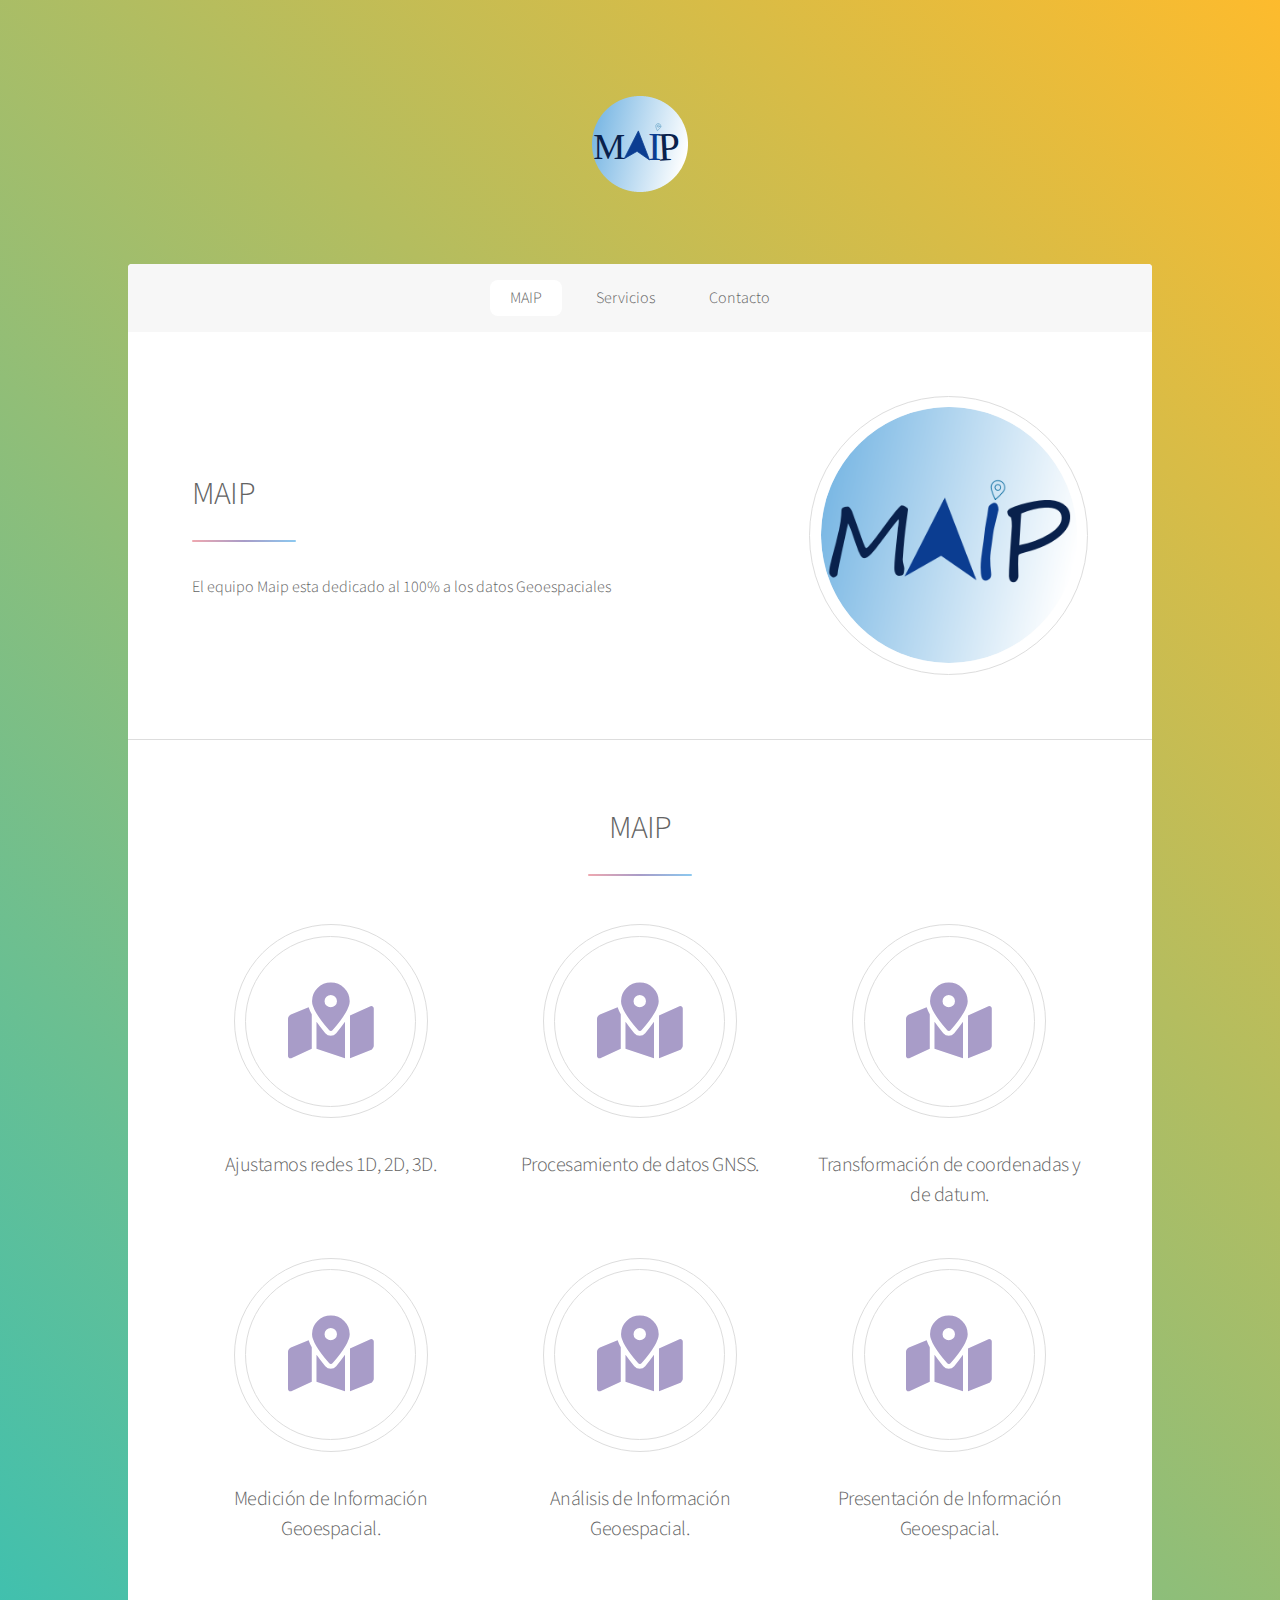
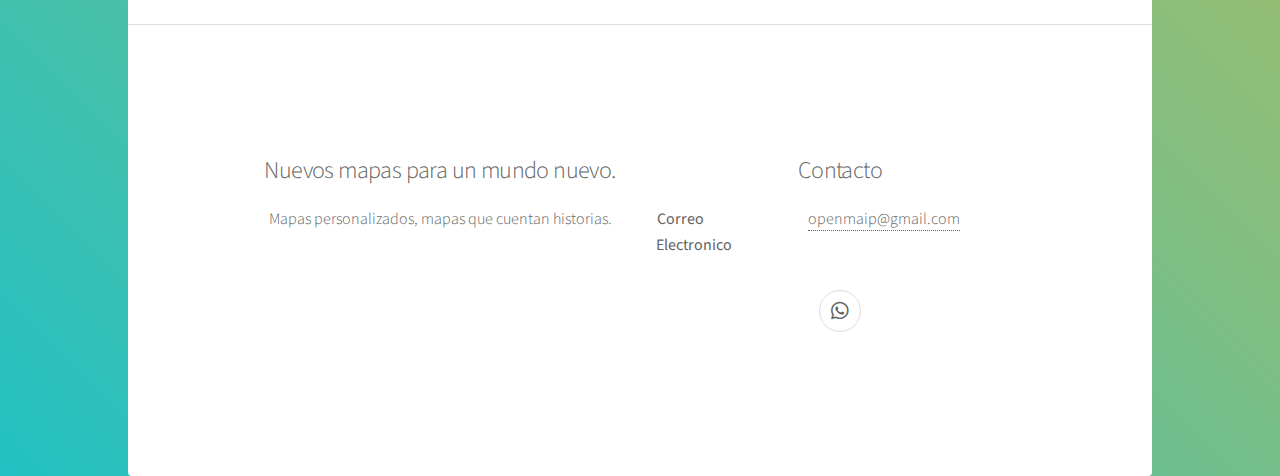
<file: index.html>
<!DOCTYPE HTML>
<!--
	Stellar by HTML5 UP
	html5up.net | @ajlkn
	Free for personal and commercial use under the CCA 3.0 license (html5up.net/license)
-->
<html>
	<head>
		<title>MAIP</title>
		<meta charset="utf-8" />
		<meta name="viewport" content="width=device-width, initial-scale=1, user-scalable=no" />
		<link rel="shortcut icon" href="images/logo.svg">
		<link rel="stylesheet" href="assets/css/main.css" />
		<noscript><link rel="stylesheet" href="assets/css/noscript.css" /></noscript>
	</head>
	<body class="is-preload">

		<!-- Wrapper -->
			<div id="wrapper">

				<!-- Header -->
					<header id="header" class="alt">
						<span class="logo"><img src="images/logo.svg" alt="" /></span>
					</header>

				<!-- Nav -->
					<nav id="nav">
						<ul>
							<li><a href="#intro" class="active">MAIP</a></li>
							<li><a href="#first">Servicios</a></li>
							<li><a href="#cta">Contacto</a></li>
						</ul>
					</nav>

				<!-- Main -->
					<div id="main">

						<!-- Introduction -->
							<section id="intro" class="main">
								<div class="spotlight">
									<div class="content">
										<header class="major">
											<h2>MAIP</h2>
										</header>
										<p>El equipo Maip esta dedicado al 100% a los datos Geoespaciales</p>
									</div>
									<span class="image"><img src="images/pic01.png" alt="" /></span>
								</div>
							</section>

						<!-- First Section -->
							<section id="first" class="main special">
								<header class="major">
									<h2>MAIP</h2>
								</header>
								<ul class="features">
									<li>
										<span class="icon solid major style3 fas fa-map-marked-alt"></span>
										<h3>Ajustamos redes 1D, 2D, 3D.</h3>
									</li>
									<li>
										<span class="icon solid major style3 fas fa-map-marked-alt"></span>
										<h3>Procesamiento de datos GNSS.</h3>
									</li>
									<li>
										<span class="icon solid major style3 fas fa-map-marked-alt"></span>
										<h3>Transformación de coordenadas y de datum.</h3>
									</li>
									<li>
										<span class="icon solid major style3 fas fa-map-marked-alt"></span>
										<h3>Medición de Información Geoespacial.</h3>
									</li>									
									<li>
										<span class="icon solid major style3 fas fa-map-marked-alt"></span>
										<h3>Análisis de Información Geoespacial.</h3>
									</li>
									<li>
										<span class="icon solid major style3 fas fa-map-marked-alt"></span>
										<h3>Presentación de Información Geoespacial.</h3>
									</li>								
									
								</ul>

							</section>

				<!-- Footer -->
				<section id="cta" class="main special">
					<footer id="footer">
						<section>
							<h2>Nuevos mapas para un mundo nuevo.</h2>
							<p>Mapas personalizados, mapas que cuentan historias.</p>
						</section>
						<section>
							<h2>Contacto</h2>
							<dl class="alt">
								<dt>Correo Electronico</dt>
								<dd><a href="#">openmaip@gmail.com</a></dd>
							</dl>
							<ul class="icons">
								<li><a href="https://wa.me/51946648819?text=Hola%2C+MAIP+Company" class="icon brands fa-whatsapp alt"><span class="label">Whatsapp</span></a></li>
							</ul>
						</section>
					</footer>
				</section>

			</div>

		<!-- Scripts -->
			<script src="assets/js/jquery.min.js"></script>
			<script src="assets/js/jquery.scrollex.min.js"></script>
			<script src="assets/js/jquery.scrolly.min.js"></script>
			<script src="assets/js/browser.min.js"></script>
			<script src="assets/js/breakpoints.min.js"></script>
			<script src="assets/js/util.js"></script>
			<script src="assets/js/main.js"></script>

	</body>
</html>
</file>
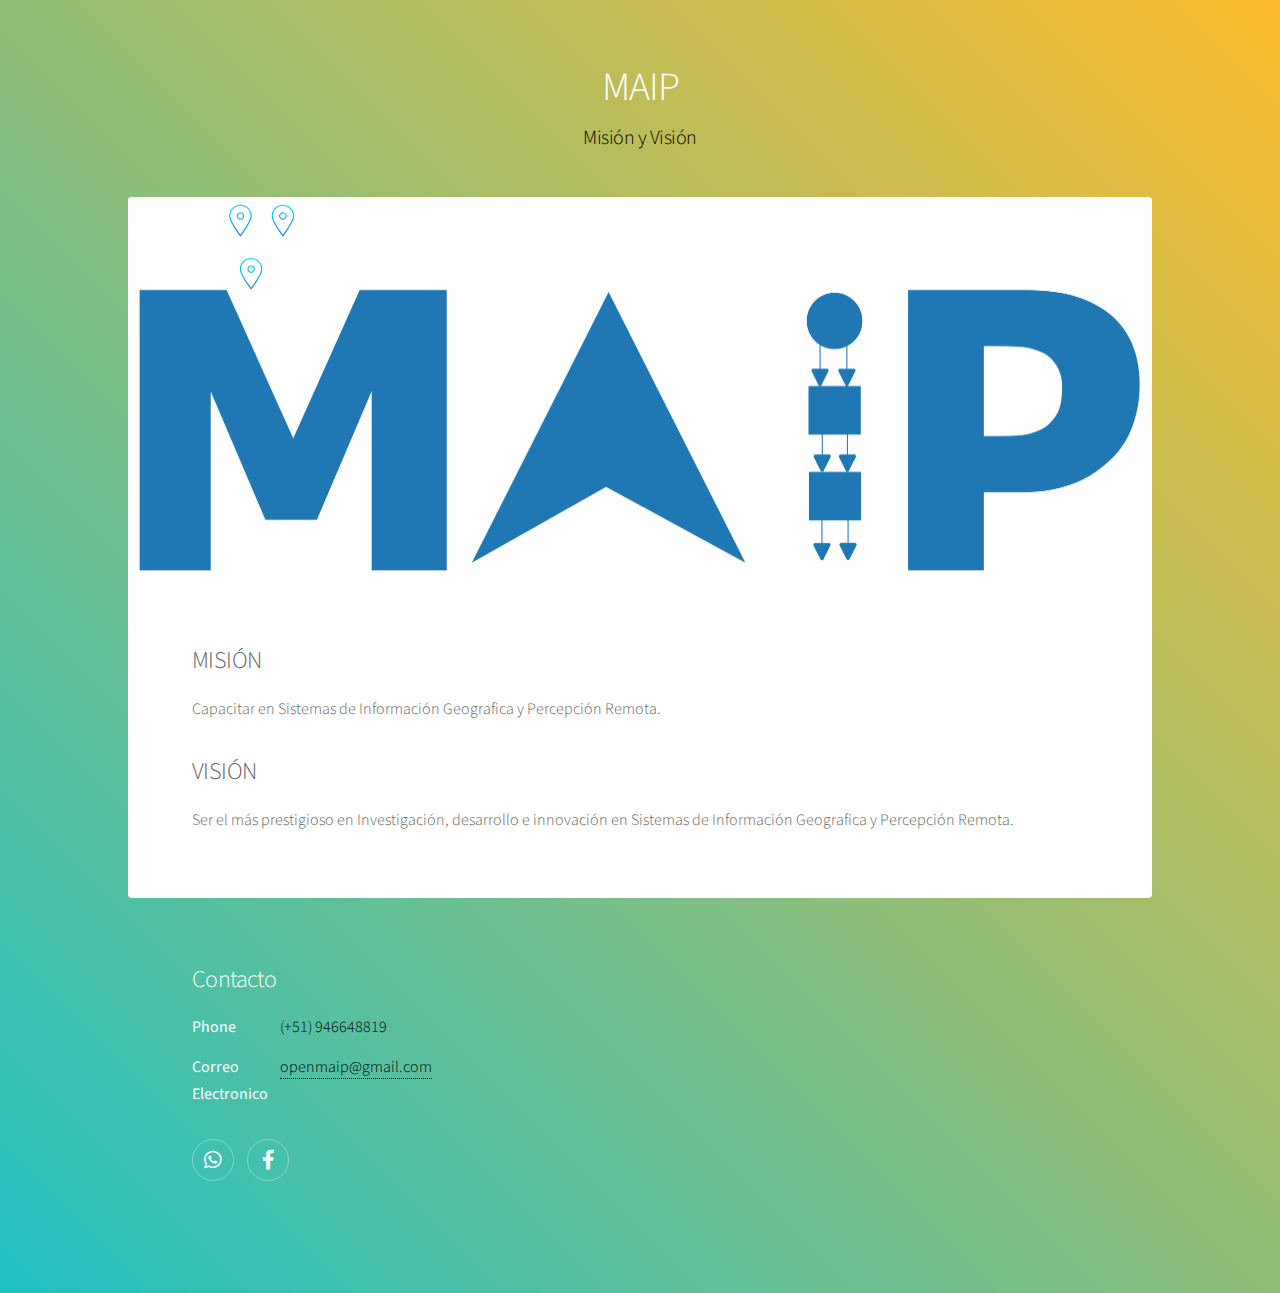
<file: generic.html>
<!DOCTYPE HTML>
<!--
	Stellar by HTML5 UP
	html5up.net | @ajlkn
	Free for personal and commercial use under the CCA 3.0 license (html5up.net/license)
-->
<html>
	<head>
		<title>maip</title>
		<meta charset="utf-8" />
		<meta name="viewport" content="width=device-width, initial-scale=1, user-scalable=no" />
		<link rel="shortcut icon" href="images/logo.svg">
		<link rel="stylesheet" href="assets/css/main.css" />
		<noscript><link rel="stylesheet" href="assets/css/noscript.css" /></noscript>
	</head>
	<body class="is-preload">

		<!-- Wrapper -->
			<div id="wrapper">

				<!-- Header -->
					<header id="header">
						<h1>MAIP</h1>
						<p>Misión y Visión</p>
					</header>

				<!-- Main -->
					<div id="main">

						<!-- Content -->
							<section id="content" class="main">
								<span class="image main"><img src="images/fondo.png" alt="" /></span>
								<h2>MISIÓN</h2>
								<p>Capacitar en Sistemas de Información Geografica y Percepción Remota.</p>
								<h2>VISIÓN</h2>
								<p>Ser el más prestigioso en Investigación, desarrollo e innovación en Sistemas de Información Geografica y Percepción Remota.</p>
							</section>

					</div>

				<!-- Footer -->
					<footer id="footer">
						<section>
							<h2>Contacto</h2>
							<dl class="alt">
								<dt>Phone</dt>
								<dd>(+51) 946648819</dd>
								<dt>Correo Electronico</dt>
								<dd><a href="#">openmaip@gmail.com</a></dd>
							</dl>
							<ul class="icons">
								<li><a href="https://wa.me/51946648819?text=Hola%2C+MAIP+Company" class="icon brands fa-whatsapp alt"><span class="label">Whatsapp</span></a></li>
								<li><a href="https://web.facebook.com/MAIP-107383607981173" class="icon brands fa-facebook-f alt"><span class="label">Facebook</span></a></li>

							</ul>
						</section>
					</footer>

			</div>

		<!-- Scripts -->
			<script src="assets/js/jquery.min.js"></script>
			<script src="assets/js/jquery.scrollex.min.js"></script>
			<script src="assets/js/jquery.scrolly.min.js"></script>
			<script src="assets/js/browser.min.js"></script>
			<script src="assets/js/breakpoints.min.js"></script>
			<script src="assets/js/util.js"></script>
			<script src="assets/js/main.js"></script>

	</body>
</html>
</file>
<file: assets/css/noscript.css>
/*
	Stellar by HTML5 UP
	html5up.net | @ajlkn
	Free for personal and commercial use under the CCA 3.0 license (html5up.net/license)
*/

/* Header */

	body.is-preload #header.alt > * {
		opacity: 1;
	}

	body.is-preload #header.alt .logo {
		-moz-transform: none;
		-webkit-transform: none;
		-ms-transform: none;
		transform: none;
	}
</file>
<file: assets/css/main.css>
@import url(fontawesome-all.min.css);
@import 'https://fonts.googleapis.com/css?family=Source+Sans+Pro:300,400';

/*
	Stellar by HTML5 UP
	html5up.net | @ajlkn
	Free for personal and commercial use under the CCA 3.0 license (html5up.net/license)
*/

html, body, div, span, applet, object,
iframe, h1, h2, h3, h4, h5, h6, p, blockquote,
pre, a, abbr, acronym, address, big, cite,
code, del, dfn, em, img, ins, kbd, q, s, samp,
small, strike, strong, sub, sup, tt, var, b,
u, i, center, dl, dt, dd, ol, ul, li, fieldset,
form, label, legend, table, caption, tbody,
tfoot, thead, tr, th, td, article, aside,
canvas, details, embed, figure, figcaption,
footer, header, hgroup, menu, nav, output, ruby,
section, summary, time, mark, audio, video {
	margin: 0;
	padding: 0;
	border: 0;
	font-size: 100%;
	font: inherit;
	vertical-align: baseline;}

article, aside, details, figcaption, figure,
footer, header, hgroup, menu, nav, section {
	display: block;}

body {
	line-height: 1;
}

ol, ul {
	list-style: none;
}

blockquote, q {
	quotes: none;
}

	blockquote:before, blockquote:after, q:before, q:after {
		content: '';
		content: none;
	}

table {
	border-collapse: collapse;
	border-spacing: 0;
}

body {
	-webkit-text-size-adjust: none;
}

mark {
	background-color: transparent;
	color: inherit;
}

input::-moz-focus-inner {
	border: 0;
	padding: 0;
}

input, select, textarea {
	-moz-appearance: none;
	-webkit-appearance: none;
	-ms-appearance: none;
	appearance: none;
}

/* Basic */

	@-ms-viewport {
		width: device-width;
	}

	body {
		-ms-overflow-style: scrollbar;
	}

	@media screen and (max-width: 480px) {

		html, body {
			min-width: 320px;
		}

	}

	html {
		box-sizing: border-box;
	}

	*, *:before, *:after {
		box-sizing: inherit;
	}

	body {
background: rgb(34,193,195);
background: linear-gradient(45deg, rgba(34,193,195,1) 0%, rgba(253,187,45,1) 100%);
	}

		body.is-preload *, body.is-preload *:before, body.is-preload *:after {
			-moz-animation: none !important;
			-webkit-animation: none !important;
			-ms-animation: none !important;
			animation: none !important;
			-moz-transition: none !important;
			-webkit-transition: none !important;
			-ms-transition: none !important;
			transition: none !important;
		}

/* Type */


	body {
background: rgb(34,193,195);
background: linear-gradient(45deg, rgba(34,193,195,1) 0%, rgba(253,187,45,1) 100%);
	}

	body, input, select, textarea {
		font-family: "Source Sans Pro", Helvetica, sans-serif;
		font-size: 17pt;
		font-weight: 300;
		line-height: 1.65;
	}

		@media screen and (max-width: 1680px) {

			body, input, select, textarea {
				font-size: 14pt;
			}

		}

		@media screen and (max-width: 1280px) {

			body, input, select, textarea {
				font-size: 12pt;
			}

		}

		@media screen and (max-width: 360px) {

			body, input, select, textarea {
				font-size: 11pt;
			}

		}

	a {
		-moz-transition: color 0.2s ease, border-bottom 0.2s ease;
		-webkit-transition: color 0.2s ease, border-bottom 0.2s ease;
		-ms-transition: color 0.2s ease, border-bottom 0.2s ease;
		transition: color 0.2s ease, border-bottom 0.2s ease;
		text-decoration: none;
		border-bottom: dotted 1px;
		color: inherit;
	}

		a:hover {
			border-bottom-color: transparent;
		}

	strong, b {
		font-weight: 400;
	}

	em, i {
		font-style: italic;
	}

	p {
		margin: 0 0 2em 0;
	}

		p.content {
			-moz-columns: 20em 2;
			-webkit-columns: 20em 2;
			-ms-columns: 20em 2;
			columns: 20em 2;
			-moz-column-gap: 2em;
			-webkit-column-gap: 2em;
			-ms-column-gap: 2em;
			column-gap: 2em;
			text-align: justify;
		}

	h1, h2, h3, h4, h5, h6 {
		font-weight: 300;
		line-height: 1.5;
		margin: 0 0 0.7em 0;
		letter-spacing: -0.025em;
	}

		h1 a, h2 a, h3 a, h4 a, h5 a, h6 a {
			color: inherit;
			text-decoration: none;
		}

	h1 {
		font-size: 2.5em;
		line-height: 1.2;
	}

	h2 {
		font-size: 1.5em;
	}

	h3 {
		font-size: 1.25em;
	}

	h4 {
		font-size: 1.1em;
	}

	h5 {
		font-size: 0.9em;
	}

	h6 {
		font-size: 0.7em;
	}

	@media screen and (max-width: 736px) {

		h1 {
			font-size: 2em;
		}

	}

	sub {
		font-size: 0.8em;
		position: relative;
		top: 0.5em;
	}

	sup {
		font-size: 0.8em;
		position: relative;
		top: -0.5em;
	}

	blockquote {
		border-left: solid 4px;
		font-style: italic;
		margin: 0 0 2em 0;
		padding: 0.5em 0 0.5em 2em;
	}

	code {
		border-radius: 8px;
		border: solid 1px;
		font-family: "Courier New", monospace;
		font-size: 0.9em;
		margin: 0 0.25em;
		padding: 0.25em 0.65em;
	}

	pre {
		-webkit-overflow-scrolling: touch;
		font-family: "Courier New", monospace;
		font-size: 0.9em;
		margin: 0 0 2em 0;
	}

		pre code {
			display: block;
			line-height: 1.75;
			padding: 1em 1.5em;
			overflow-x: auto;
		}

	hr {
		border: 0;
		border-bottom: solid 1px;
		margin: 2em 0;
	}

		hr.major {
			margin: 3em 0;
		}

	.align-left {
		text-align: left;
	}

	.align-center {
		text-align: center;
	}

	.align-right {
		text-align: right;
	}

	input, select, textarea {
		color: #ffffff;
	}

	a:hover {
		color: #ffffff;
	}

	strong, b {
		color: #ffffff;
	}

	h1, h2, h3, h4, h5, h6 {
		color: #ffffff;
	}

	blockquote {
		border-left-color: rgba(255, 255, 255, 0.35);
	}

	code {
		background: rgba(255, 255, 255, 0.075);
		border-color: rgba(255, 255, 255, 0.35);
	}

	hr {
		border-bottom-color: rgba(255, 255, 255, 0.35);
	}

/* Row */

	.row {
		display: flex;
		flex-wrap: wrap;
		box-sizing: border-box;
		align-items: stretch;
	}

		.row > * {
			box-sizing: border-box;
		}

		.row.gtr-uniform > * > :last-child {
			margin-bottom: 0;
		}

		.row.aln-left {
			justify-content: flex-start;
		}

		.row.aln-center {
			justify-content: center;
		}

		.row.aln-right {
			justify-content: flex-end;
		}

		.row.aln-top {
			align-items: flex-start;
		}

		.row.aln-middle {
			align-items: center;
		}

		.row.aln-bottom {
			align-items: flex-end;
		}

		.row > .imp {
			order: -1;
		}

		.row > .col-1 {
			width: 8.33333%;
		}

		.row > .off-1 {
			margin-left: 8.33333%;
		}

		.row > .col-2 {
			width: 16.66667%;
		}

		.row > .off-2 {
			margin-left: 16.66667%;
		}

		.row > .col-3 {
			width: 25%;
		}

		.row > .off-3 {
			margin-left: 25%;
		}

		.row > .col-4 {
			width: 33.33333%;
		}

		.row > .off-4 {
			margin-left: 33.33333%;
		}

		.row > .col-5 {
			width: 41.66667%;
		}

		.row > .off-5 {
			margin-left: 41.66667%;
		}

		.row > .col-6 {
			width: 50%;
		}

		.row > .off-6 {
			margin-left: 50%;
		}

		.row > .col-7 {
			width: 58.33333%;
		}

		.row > .off-7 {
			margin-left: 58.33333%;
		}

		.row > .col-8 {
			width: 66.66667%;
		}

		.row > .off-8 {
			margin-left: 66.66667%;
		}

		.row > .col-9 {
			width: 75%;
		}

		.row > .off-9 {
			margin-left: 75%;
		}

		.row > .col-10 {
			width: 83.33333%;
		}

		.row > .off-10 {
			margin-left: 83.33333%;
		}

		.row > .col-11 {
			width: 91.66667%;
		}

		.row > .off-11 {
			margin-left: 91.66667%;
		}

		.row > .col-12 {
			width: 100%;
		}

		.row > .off-12 {
			margin-left: 100%;
		}

		.row.gtr-0 {
			margin-top: 0;
			margin-left: 0em;
		}

			.row.gtr-0 > * {
				padding: 0 0 0 0em;
			}

			.row.gtr-0.gtr-uniform {
				margin-top: 0em;
			}

				.row.gtr-0.gtr-uniform > * {
					padding-top: 0em;
				}

		.row.gtr-25 {
			margin-top: 0;
			margin-left: -0.375em;
		}

			.row.gtr-25 > * {
				padding: 0 0 0 0.375em;
			}

			.row.gtr-25.gtr-uniform {
				margin-top: -0.375em;
			}

				.row.gtr-25.gtr-uniform > * {
					padding-top: 0.375em;
				}

		.row.gtr-50 {
			margin-top: 0;
			margin-left: -0.75em;
		}

			.row.gtr-50 > * {
				padding: 0 0 0 0.75em;
			}

			.row.gtr-50.gtr-uniform {
				margin-top: -0.75em;
			}

				.row.gtr-50.gtr-uniform > * {
					padding-top: 0.75em;
				}

		.row {
			margin-top: 0;
			margin-left: -1.5em;
		}

			.row > * {
				padding: 0 0 0 1.5em;
			}

			.row.gtr-uniform {
				margin-top: -1.5em;
			}

				.row.gtr-uniform > * {
					padding-top: 1.5em;
				}

		.row.gtr-150 {
			margin-top: 0;
			margin-left: -2.25em;
		}

			.row.gtr-150 > * {
				padding: 0 0 0 2.25em;
			}

			.row.gtr-150.gtr-uniform {
				margin-top: -2.25em;
			}

				.row.gtr-150.gtr-uniform > * {
					padding-top: 2.25em;
				}

		.row.gtr-200 {
			margin-top: 0;
			margin-left: -3em;
		}

			.row.gtr-200 > * {
				padding: 0 0 0 3em;
			}

			.row.gtr-200.gtr-uniform {
				margin-top: -3em;
			}

				.row.gtr-200.gtr-uniform > * {
					padding-top: 3em;
				}

		@media screen and (max-width: 1680px) {

			.row {
				display: flex;
				flex-wrap: wrap;
				box-sizing: border-box;
				align-items: stretch;
			}

				.row > * {
					box-sizing: border-box;
				}

				.row.gtr-uniform > * > :last-child {
					margin-bottom: 0;
				}

				.row.aln-left {
					justify-content: flex-start;
				}

				.row.aln-center {
					justify-content: center;
				}

				.row.aln-right {
					justify-content: flex-end;
				}

				.row.aln-top {
					align-items: flex-start;
				}

				.row.aln-middle {
					align-items: center;
				}

				.row.aln-bottom {
					align-items: flex-end;
				}

				.row > .imp-xlarge {
					order: -1;
				}

				.row > .col-1-xlarge {
					width: 8.33333%;
				}

				.row > .off-1-xlarge {
					margin-left: 8.33333%;
				}

				.row > .col-2-xlarge {
					width: 16.66667%;
				}

				.row > .off-2-xlarge {
					margin-left: 16.66667%;
				}

				.row > .col-3-xlarge {
					width: 25%;
				}

				.row > .off-3-xlarge {
					margin-left: 25%;
				}

				.row > .col-4-xlarge {
					width: 33.33333%;
				}

				.row > .off-4-xlarge {
					margin-left: 33.33333%;
				}

				.row > .col-5-xlarge {
					width: 41.66667%;
				}

				.row > .off-5-xlarge {
					margin-left: 41.66667%;
				}

				.row > .col-6-xlarge {
					width: 50%;
				}

				.row > .off-6-xlarge {
					margin-left: 50%;
				}

				.row > .col-7-xlarge {
					width: 58.33333%;
				}

				.row > .off-7-xlarge {
					margin-left: 58.33333%;
				}

				.row > .col-8-xlarge {
					width: 66.66667%;
				}

				.row > .off-8-xlarge {
					margin-left: 66.66667%;
				}

				.row > .col-9-xlarge {
					width: 75%;
				}

				.row > .off-9-xlarge {
					margin-left: 75%;
				}

				.row > .col-10-xlarge {
					width: 83.33333%;
				}

				.row > .off-10-xlarge {
					margin-left: 83.33333%;
				}

				.row > .col-11-xlarge {
					width: 91.66667%;
				}

				.row > .off-11-xlarge {
					margin-left: 91.66667%;
				}

				.row > .col-12-xlarge {
					width: 100%;
				}

				.row > .off-12-xlarge {
					margin-left: 100%;
				}

				.row.gtr-0 {
					margin-top: 0;
					margin-left: 0em;
				}

					.row.gtr-0 > * {
						padding: 0 0 0 0em;
					}

					.row.gtr-0.gtr-uniform {
						margin-top: 0em;
					}

						.row.gtr-0.gtr-uniform > * {
							padding-top: 0em;
						}

				.row.gtr-25 {
					margin-top: 0;
					margin-left: -0.375em;
				}

					.row.gtr-25 > * {
						padding: 0 0 0 0.375em;
					}

					.row.gtr-25.gtr-uniform {
						margin-top: -0.375em;
					}

						.row.gtr-25.gtr-uniform > * {
							padding-top: 0.375em;
						}

				.row.gtr-50 {
					margin-top: 0;
					margin-left: -0.75em;
				}

					.row.gtr-50 > * {
						padding: 0 0 0 0.75em;
					}

					.row.gtr-50.gtr-uniform {
						margin-top: -0.75em;
					}

						.row.gtr-50.gtr-uniform > * {
							padding-top: 0.75em;
						}

				.row {
					margin-top: 0;
					margin-left: -1.5em;
				}

					.row > * {
						padding: 0 0 0 1.5em;
					}

					.row.gtr-uniform {
						margin-top: -1.5em;
					}

						.row.gtr-uniform > * {
							padding-top: 1.5em;
						}

				.row.gtr-150 {
					margin-top: 0;
					margin-left: -2.25em;
				}

					.row.gtr-150 > * {
						padding: 0 0 0 2.25em;
					}

					.row.gtr-150.gtr-uniform {
						margin-top: -2.25em;
					}

						.row.gtr-150.gtr-uniform > * {
							padding-top: 2.25em;
						}

				.row.gtr-200 {
					margin-top: 0;
					margin-left: -3em;
				}

					.row.gtr-200 > * {
						padding: 0 0 0 3em;
					}

					.row.gtr-200.gtr-uniform {
						margin-top: -3em;
					}

						.row.gtr-200.gtr-uniform > * {
							padding-top: 3em;
						}

		}

		@media screen and (max-width: 1280px) {

			.row {
				display: flex;
				flex-wrap: wrap;
				box-sizing: border-box;
				align-items: stretch;
			}

				.row > * {
					box-sizing: border-box;
				}

				.row.gtr-uniform > * > :last-child {
					margin-bottom: 0;
				}

				.row.aln-left {
					justify-content: flex-start;
				}

				.row.aln-center {
					justify-content: center;
				}

				.row.aln-right {
					justify-content: flex-end;
				}

				.row.aln-top {
					align-items: flex-start;
				}

				.row.aln-middle {
					align-items: center;
				}

				.row.aln-bottom {
					align-items: flex-end;
				}

				.row > .imp-large {
					order: -1;
				}

				.row > .col-1-large {
					width: 8.33333%;
				}

				.row > .off-1-large {
					margin-left: 8.33333%;
				}

				.row > .col-2-large {
					width: 16.66667%;
				}

				.row > .off-2-large {
					margin-left: 16.66667%;
				}

				.row > .col-3-large {
					width: 25%;
				}

				.row > .off-3-large {
					margin-left: 25%;
				}

				.row > .col-4-large {
					width: 33.33333%;
				}

				.row > .off-4-large {
					margin-left: 33.33333%;
				}

				.row > .col-5-large {
					width: 41.66667%;
				}

				.row > .off-5-large {
					margin-left: 41.66667%;
				}

				.row > .col-6-large {
					width: 50%;
				}

				.row > .off-6-large {
					margin-left: 50%;
				}

				.row > .col-7-large {
					width: 58.33333%;
				}

				.row > .off-7-large {
					margin-left: 58.33333%;
				}

				.row > .col-8-large {
					width: 66.66667%;
				}

				.row > .off-8-large {
					margin-left: 66.66667%;
				}

				.row > .col-9-large {
					width: 75%;
				}

				.row > .off-9-large {
					margin-left: 75%;
				}

				.row > .col-10-large {
					width: 83.33333%;
				}

				.row > .off-10-large {
					margin-left: 83.33333%;
				}

				.row > .col-11-large {
					width: 91.66667%;
				}

				.row > .off-11-large {
					margin-left: 91.66667%;
				}

				.row > .col-12-large {
					width: 100%;
				}

				.row > .off-12-large {
					margin-left: 100%;
				}

				.row.gtr-0 {
					margin-top: 0;
					margin-left: 0em;
				}

					.row.gtr-0 > * {
						padding: 0 0 0 0em;
					}

					.row.gtr-0.gtr-uniform {
						margin-top: 0em;
					}

						.row.gtr-0.gtr-uniform > * {
							padding-top: 0em;
						}

				.row.gtr-25 {
					margin-top: 0;
					margin-left: -0.375em;
				}

					.row.gtr-25 > * {
						padding: 0 0 0 0.375em;
					}

					.row.gtr-25.gtr-uniform {
						margin-top: -0.375em;
					}

						.row.gtr-25.gtr-uniform > * {
							padding-top: 0.375em;
						}

				.row.gtr-50 {
					margin-top: 0;
					margin-left: -0.75em;
				}

					.row.gtr-50 > * {
						padding: 0 0 0 0.75em;
					}

					.row.gtr-50.gtr-uniform {
						margin-top: -0.75em;
					}

						.row.gtr-50.gtr-uniform > * {
							padding-top: 0.75em;
						}

				.row {
					margin-top: 0;
					margin-left: -1.5em;
				}

					.row > * {
						padding: 0 0 0 1.5em;
					}

					.row.gtr-uniform {
						margin-top: -1.5em;
					}

						.row.gtr-uniform > * {
							padding-top: 1.5em;
						}

				.row.gtr-150 {
					margin-top: 0;
					margin-left: -2.25em;
				}

					.row.gtr-150 > * {
						padding: 0 0 0 2.25em;
					}

					.row.gtr-150.gtr-uniform {
						margin-top: -2.25em;
					}

						.row.gtr-150.gtr-uniform > * {
							padding-top: 2.25em;
						}

				.row.gtr-200 {
					margin-top: 0;
					margin-left: -3em;
				}

					.row.gtr-200 > * {
						padding: 0 0 0 3em;
					}

					.row.gtr-200.gtr-uniform {
						margin-top: -3em;
					}

						.row.gtr-200.gtr-uniform > * {
							padding-top: 3em;
						}

		}

		@media screen and (max-width: 980px) {

			.row {
				display: flex;
				flex-wrap: wrap;
				box-sizing: border-box;
				align-items: stretch;
			}

				.row > * {
					box-sizing: border-box;
				}

				.row.gtr-uniform > * > :last-child {
					margin-bottom: 0;
				}

				.row.aln-left {
					justify-content: flex-start;
				}

				.row.aln-center {
					justify-content: center;
				}

				.row.aln-right {
					justify-content: flex-end;
				}

				.row.aln-top {
					align-items: flex-start;
				}

				.row.aln-middle {
					align-items: center;
				}

				.row.aln-bottom {
					align-items: flex-end;
				}

				.row > .imp-medium {
					order: -1;
				}

				.row > .col-1-medium {
					width: 8.33333%;
				}

				.row > .off-1-medium {
					margin-left: 8.33333%;
				}

				.row > .col-2-medium {
					width: 16.66667%;
				}

				.row > .off-2-medium {
					margin-left: 16.66667%;
				}

				.row > .col-3-medium {
					width: 25%;
				}

				.row > .off-3-medium {
					margin-left: 25%;
				}

				.row > .col-4-medium {
					width: 33.33333%;
				}

				.row > .off-4-medium {
					margin-left: 33.33333%;
				}

				.row > .col-5-medium {
					width: 41.66667%;
				}

				.row > .off-5-medium {
					margin-left: 41.66667%;
				}

				.row > .col-6-medium {
					width: 50%;
				}

				.row > .off-6-medium {
					margin-left: 50%;
				}

				.row > .col-7-medium {
					width: 58.33333%;
				}

				.row > .off-7-medium {
					margin-left: 58.33333%;
				}

				.row > .col-8-medium {
					width: 66.66667%;
				}

				.row > .off-8-medium {
					margin-left: 66.66667%;
				}

				.row > .col-9-medium {
					width: 75%;
				}

				.row > .off-9-medium {
					margin-left: 75%;
				}

				.row > .col-10-medium {
					width: 83.33333%;
				}

				.row > .off-10-medium {
					margin-left: 83.33333%;
				}

				.row > .col-11-medium {
					width: 91.66667%;
				}

				.row > .off-11-medium {
					margin-left: 91.66667%;
				}

				.row > .col-12-medium {
					width: 100%;
				}

				.row > .off-12-medium {
					margin-left: 100%;
				}

				.row.gtr-0 {
					margin-top: 0;
					margin-left: 0em;
				}

					.row.gtr-0 > * {
						padding: 0 0 0 0em;
					}

					.row.gtr-0.gtr-uniform {
						margin-top: 0em;
					}

						.row.gtr-0.gtr-uniform > * {
							padding-top: 0em;
						}

				.row.gtr-25 {
					margin-top: 0;
					margin-left: -0.375em;
				}

					.row.gtr-25 > * {
						padding: 0 0 0 0.375em;
					}

					.row.gtr-25.gtr-uniform {
						margin-top: -0.375em;
					}

						.row.gtr-25.gtr-uniform > * {
							padding-top: 0.375em;
						}

				.row.gtr-50 {
					margin-top: 0;
					margin-left: -0.75em;
				}

					.row.gtr-50 > * {
						padding: 0 0 0 0.75em;
					}

					.row.gtr-50.gtr-uniform {
						margin-top: -0.75em;
					}

						.row.gtr-50.gtr-uniform > * {
							padding-top: 0.75em;
						}

				.row {
					margin-top: 0;
					margin-left: -1.5em;
				}

					.row > * {
						padding: 0 0 0 1.5em;
					}

					.row.gtr-uniform {
						margin-top: -1.5em;
					}

						.row.gtr-uniform > * {
							padding-top: 1.5em;
						}

				.row.gtr-150 {
					margin-top: 0;
					margin-left: -2.25em;
				}

					.row.gtr-150 > * {
						padding: 0 0 0 2.25em;
					}

					.row.gtr-150.gtr-uniform {
						margin-top: -2.25em;
					}

						.row.gtr-150.gtr-uniform > * {
							padding-top: 2.25em;
						}

				.row.gtr-200 {
					margin-top: 0;
					margin-left: -3em;
				}

					.row.gtr-200 > * {
						padding: 0 0 0 3em;
					}

					.row.gtr-200.gtr-uniform {
						margin-top: -3em;
					}

						.row.gtr-200.gtr-uniform > * {
							padding-top: 3em;
						}

		}

		@media screen and (max-width: 736px) {

			.row {
				display: flex;
				flex-wrap: wrap;
				box-sizing: border-box;
				align-items: stretch;
			}

				.row > * {
					box-sizing: border-box;
				}

				.row.gtr-uniform > * > :last-child {
					margin-bottom: 0;
				}

				.row.aln-left {
					justify-content: flex-start;
				}

				.row.aln-center {
					justify-content: center;
				}

				.row.aln-right {
					justify-content: flex-end;
				}

				.row.aln-top {
					align-items: flex-start;
				}

				.row.aln-middle {
					align-items: center;
				}

				.row.aln-bottom {
					align-items: flex-end;
				}

				.row > .imp-small {
					order: -1;
				}

				.row > .col-1-small {
					width: 8.33333%;
				}

				.row > .off-1-small {
					margin-left: 8.33333%;
				}

				.row > .col-2-small {
					width: 16.66667%;
				}

				.row > .off-2-small {
					margin-left: 16.66667%;
				}

				.row > .col-3-small {
					width: 25%;
				}

				.row > .off-3-small {
					margin-left: 25%;
				}

				.row > .col-4-small {
					width: 33.33333%;
				}

				.row > .off-4-small {
					margin-left: 33.33333%;
				}

				.row > .col-5-small {
					width: 41.66667%;
				}

				.row > .off-5-small {
					margin-left: 41.66667%;
				}

				.row > .col-6-small {
					width: 50%;
				}

				.row > .off-6-small {
					margin-left: 50%;
				}

				.row > .col-7-small {
					width: 58.33333%;
				}

				.row > .off-7-small {
					margin-left: 58.33333%;
				}

				.row > .col-8-small {
					width: 66.66667%;
				}

				.row > .off-8-small {
					margin-left: 66.66667%;
				}

				.row > .col-9-small {
					width: 75%;
				}

				.row > .off-9-small {
					margin-left: 75%;
				}

				.row > .col-10-small {
					width: 83.33333%;
				}

				.row > .off-10-small {
					margin-left: 83.33333%;
				}

				.row > .col-11-small {
					width: 91.66667%;
				}

				.row > .off-11-small {
					margin-left: 91.66667%;
				}

				.row > .col-12-small {
					width: 100%;
				}

				.row > .off-12-small {
					margin-left: 100%;
				}

				.row.gtr-0 {
					margin-top: 0;
					margin-left: 0em;
				}

					.row.gtr-0 > * {
						padding: 0 0 0 0em;
					}

					.row.gtr-0.gtr-uniform {
						margin-top: 0em;
					}

						.row.gtr-0.gtr-uniform > * {
							padding-top: 0em;
						}

				.row.gtr-25 {
					margin-top: 0;
					margin-left: -0.25em;
				}

					.row.gtr-25 > * {
						padding: 0 0 0 0.25em;
					}

					.row.gtr-25.gtr-uniform {
						margin-top: -0.25em;
					}

						.row.gtr-25.gtr-uniform > * {
							padding-top: 0.25em;
						}

				.row.gtr-50 {
					margin-top: 0;
					margin-left: -0.5em;
				}

					.row.gtr-50 > * {
						padding: 0 0 0 0.5em;
					}

					.row.gtr-50.gtr-uniform {
						margin-top: -0.5em;
					}

						.row.gtr-50.gtr-uniform > * {
							padding-top: 0.5em;
						}

				.row {
					margin-top: 0;
					margin-left: -1em;
				}

					.row > * {
						padding: 0 0 0 1em;
					}

					.row.gtr-uniform {
						margin-top: -1em;
					}

						.row.gtr-uniform > * {
							padding-top: 1em;
						}

				.row.gtr-150 {
					margin-top: 0;
					margin-left: -1.5em;
				}

					.row.gtr-150 > * {
						padding: 0 0 0 1.5em;
					}

					.row.gtr-150.gtr-uniform {
						margin-top: -1.5em;
					}

						.row.gtr-150.gtr-uniform > * {
							padding-top: 1.5em;
						}

				.row.gtr-200 {
					margin-top: 0;
					margin-left: -2em;
				}

					.row.gtr-200 > * {
						padding: 0 0 0 2em;
					}

					.row.gtr-200.gtr-uniform {
						margin-top: -2em;
					}

						.row.gtr-200.gtr-uniform > * {
							padding-top: 2em;
						}

		}

		@media screen and (max-width: 480px) {

			.row {
				display: flex;
				flex-wrap: wrap;
				box-sizing: border-box;
				align-items: stretch;
			}

				.row > * {
					box-sizing: border-box;
				}

				.row.gtr-uniform > * > :last-child {
					margin-bottom: 0;
				}

				.row.aln-left {
					justify-content: flex-start;
				}

				.row.aln-center {
					justify-content: center;
				}

				.row.aln-right {
					justify-content: flex-end;
				}

				.row.aln-top {
					align-items: flex-start;
				}

				.row.aln-middle {
					align-items: center;
				}

				.row.aln-bottom {
					align-items: flex-end;
				}

				.row > .imp-xsmall {
					order: -1;
				}

				.row > .col-1-xsmall {
					width: 8.33333%;
				}

				.row > .off-1-xsmall {
					margin-left: 8.33333%;
				}

				.row > .col-2-xsmall {
					width: 16.66667%;
				}

				.row > .off-2-xsmall {
					margin-left: 16.66667%;
				}

				.row > .col-3-xsmall {
					width: 25%;
				}

				.row > .off-3-xsmall {
					margin-left: 25%;
				}

				.row > .col-4-xsmall {
					width: 33.33333%;
				}

				.row > .off-4-xsmall {
					margin-left: 33.33333%;
				}

				.row > .col-5-xsmall {
					width: 41.66667%;
				}

				.row > .off-5-xsmall {
					margin-left: 41.66667%;
				}

				.row > .col-6-xsmall {
					width: 50%;
				}

				.row > .off-6-xsmall {
					margin-left: 50%;
				}

				.row > .col-7-xsmall {
					width: 58.33333%;
				}

				.row > .off-7-xsmall {
					margin-left: 58.33333%;
				}

				.row > .col-8-xsmall {
					width: 66.66667%;
				}

				.row > .off-8-xsmall {
					margin-left: 66.66667%;
				}

				.row > .col-9-xsmall {
					width: 75%;
				}

				.row > .off-9-xsmall {
					margin-left: 75%;
				}

				.row > .col-10-xsmall {
					width: 83.33333%;
				}

				.row > .off-10-xsmall {
					margin-left: 83.33333%;
				}

				.row > .col-11-xsmall {
					width: 91.66667%;
				}

				.row > .off-11-xsmall {
					margin-left: 91.66667%;
				}

				.row > .col-12-xsmall {
					width: 100%;
				}

				.row > .off-12-xsmall {
					margin-left: 100%;
				}

				.row.gtr-0 {
					margin-top: 0;
					margin-left: 0em;
				}

					.row.gtr-0 > * {
						padding: 0 0 0 0em;
					}

					.row.gtr-0.gtr-uniform {
						margin-top: 0em;
					}

						.row.gtr-0.gtr-uniform > * {
							padding-top: 0em;
						}

				.row.gtr-25 {
					margin-top: 0;
					margin-left: -0.3125em;
				}

					.row.gtr-25 > * {
						padding: 0 0 0 0.3125em;
					}

					.row.gtr-25.gtr-uniform {
						margin-top: -0.3125em;
					}

						.row.gtr-25.gtr-uniform > * {
							padding-top: 0.3125em;
						}

				.row.gtr-50 {
					margin-top: 0;
					margin-left: -0.625em;
				}

					.row.gtr-50 > * {
						padding: 0 0 0 0.625em;
					}

					.row.gtr-50.gtr-uniform {
						margin-top: -0.625em;
					}

						.row.gtr-50.gtr-uniform > * {
							padding-top: 0.625em;
						}

				.row {
					margin-top: 0;
					margin-left: -1.25em;
				}

					.row > * {
						padding: 0 0 0 1.25em;
					}

					.row.gtr-uniform {
						margin-top: -1.25em;
					}

						.row.gtr-uniform > * {
							padding-top: 1.25em;
						}

				.row.gtr-150 {
					margin-top: 0;
					margin-left: -1.875em;
				}

					.row.gtr-150 > * {
						padding: 0 0 0 1.875em;
					}

					.row.gtr-150.gtr-uniform {
						margin-top: -1.875em;
					}

						.row.gtr-150.gtr-uniform > * {
							padding-top: 1.875em;
						}

				.row.gtr-200 {
					margin-top: 0;
					margin-left: -2.5em;
				}

					.row.gtr-200 > * {
						padding: 0 0 0 2.5em;
					}

					.row.gtr-200.gtr-uniform {
						margin-top: -2.5em;
					}

						.row.gtr-200.gtr-uniform > * {
							padding-top: 2.5em;
						}

		}

/* Box */

	.box {
		border-radius: 8px;
		border: solid;
		margin-bottom: 2em;
		padding: 1.5em;
	}

		.box > :last-child,
		.box > :last-child > :last-child,
		.box > :last-child > :last-child > :last-child {
			margin-bottom: 0;
		}

		.box.alt {
			border: 0;
			border-radius: 0;
			padding: 0;
		}

	.box {
		border-color: rgba(255, 255, 255, 0.35);
	}

/* Button */

	input[type="submit"],
	input[type="reset"],
	input[type="button"],
	button,
	.button {
		-moz-appearance: none;
		-webkit-appearance: none;
		-ms-appearance: none;
		appearance: none;
		-moz-transition: background-color 0.2s ease-in-out, color 0.2s ease-in-out;
		-webkit-transition: background-color 0.2s ease-in-out, color 0.2s ease-in-out;
		-ms-transition: background-color 0.2s ease-in-out, color 0.2s ease-in-out;
		transition: background-color 0.2s ease-in-out, color 0.2s ease-in-out;
		border-radius: 8px;
		border: 0;
		cursor: pointer;
		display: inline-block;
		font-weight: 300;
		height: 2.75em;
		line-height: 2.75em;
		min-width: 9.25em;
		padding: 0 1.5em;
		text-align: center;
		text-decoration: none;
		white-space: nowrap;
	}

		input[type="submit"].icon,
		input[type="reset"].icon,
		input[type="button"].icon,
		button.icon,
		.button.icon {
			padding-left: 1.35em;
		}

			input[type="submit"].icon:before,
			input[type="reset"].icon:before,
			input[type="button"].icon:before,
			button.icon:before,
			.button.icon:before {
				margin-right: 0.5em;
			}

		input[type="submit"].fit,
		input[type="reset"].fit,
		input[type="button"].fit,
		button.fit,
		.button.fit {
			width: 100%;
		}

		input[type="submit"].small,
		input[type="reset"].small,
		input[type="button"].small,
		button.small,
		.button.small {
			font-size: 0.8em;
		}

		input[type="submit"].large,
		input[type="reset"].large,
		input[type="button"].large,
		button.large,
		.button.large {
			font-size: 1.35em;
		}

		input[type="submit"].disabled, input[type="submit"]:disabled,
		input[type="reset"].disabled,
		input[type="reset"]:disabled,
		input[type="button"].disabled,
		input[type="button"]:disabled,
		button.disabled,
		button:disabled,
		.button.disabled,
		.button:disabled {
			pointer-events: none;
			opacity: 0.25;
		}

		@media screen and (max-width: 736px) {

			input[type="submit"],
			input[type="reset"],
			input[type="button"],
			button,
			.button {
				min-width: 0;
			}

		}

	input[type="submit"],
	input[type="reset"],
	input[type="button"],
	button,
	.button {
		background-color: transparent;
		box-shadow: inset 0 0 0 1px rgba(255, 255, 255, 0.35);
		color: #ffffff !important;
	}

		input[type="submit"]:hover,
		input[type="reset"]:hover,
		input[type="button"]:hover,
		button:hover,
		.button:hover {
			background-color: rgba(255, 255, 255, 0.075);
		}

		input[type="submit"]:active,
		input[type="reset"]:active,
		input[type="button"]:active,
		button:active,
		.button:active {
			background-color: rgba(255, 255, 255, 0.2);
		}

		input[type="submit"].icon:before,
		input[type="reset"].icon:before,
		input[type="button"].icon:before,
		button.icon:before,
		.button.icon:before {
			color: rgba(255, 255, 255, 0.5);
		}

		input[type="submit"].primary,
		input[type="reset"].primary,
		input[type="button"].primary,
		button.primary,
		.button.primary {
			background-color: #8cc9f0;
			color: #ffffff !important;
			box-shadow: none;
		}

			input[type="submit"].primary:hover,
			input[type="reset"].primary:hover,
			input[type="button"].primary:hover,
			button.primary:hover,
			.button.primary:hover {
				background-color: #9acff2;
			}

			input[type="submit"].primary:active,
			input[type="reset"].primary:active,
			input[type="button"].primary:active,
			button.primary:active,
			.button.primary:active {
				background-color: #7ec3ee;
			}

			input[type="submit"].primary.icon:before,
			input[type="reset"].primary.icon:before,
			input[type="button"].primary.icon:before,
			button.primary.icon:before,
			.button.primary.icon:before {
				color: #ffffff !important;
			}

/* Form */

	form {
		margin: 0 0 2em 0;
	}

	label {
		display: block;
		font-size: 0.9em;
		font-weight: 400;
		margin: 0 0 1em 0;
	}

	input[type="text"],
	input[type="password"],
	input[type="email"],
	select,
	textarea {
		-moz-appearance: none;
		-webkit-appearance: none;
		-ms-appearance: none;
		appearance: none;
		border-radius: 8px;
		border: solid 1px;
		color: inherit;
		display: block;
		outline: 0;
		padding: 0 1em;
		text-decoration: none;
		width: 100%;
	}

		input[type="text"]:invalid,
		input[type="password"]:invalid,
		input[type="email"]:invalid,
		select:invalid,
		textarea:invalid {
			box-shadow: none;
		}

	select {
		background-size: 1.25rem;
		background-repeat: no-repeat;
		background-position: calc(100% - 1rem) center;
		height: 2.75em;
		padding-right: 2.75em;
		text-overflow: ellipsis;
	}

		select:focus::-ms-value {
			background-color: transparent;
		}

		select::-ms-expand {
			display: none;
		}

	input[type="text"],
	input[type="password"],
	input[type="email"],
	select {
		height: 2.75em;
	}

	textarea {
		padding: 0.75em 1em;
	}

	input[type="checkbox"],
	input[type="radio"] {
		-moz-appearance: none;
		-webkit-appearance: none;
		-ms-appearance: none;
		appearance: none;
		display: block;
		float: left;
		margin-right: -2em;
		opacity: 0;
		width: 1em;
		z-index: -1;
	}

		input[type="checkbox"] + label,
		input[type="radio"] + label {
			text-decoration: none;
			cursor: pointer;
			display: inline-block;
			font-size: 1em;
			font-weight: 300;
			padding-left: 2.4em;
			padding-right: 0.75em;
			position: relative;
		}

			input[type="checkbox"] + label:before,
			input[type="radio"] + label:before {
				-moz-osx-font-smoothing: grayscale;
				-webkit-font-smoothing: antialiased;
				display: inline-block;
				font-style: normal;
				font-variant: normal;
				text-rendering: auto;
				line-height: 1;
				text-transform: none !important;
				font-family: 'Font Awesome 5 Free';
				font-weight: 900;
			}

			input[type="checkbox"] + label:before,
			input[type="radio"] + label:before {
				border-radius: 8px;
				border: solid 1px;
				content: '';
				display: inline-block;
				font-size: 0.8em;
				height: 2.0625em;
				left: 0;
				line-height: 2.0625em;
				position: absolute;
				text-align: center;
				top: 0;
				width: 2.0625em;
			}

		input[type="checkbox"]:checked + label:before,
		input[type="radio"]:checked + label:before {
			content: '\f00c';
		}

	input[type="checkbox"] + label:before {
		border-radius: 8px;
	}

	input[type="radio"] + label:before {
		border-radius: 100%;
	}

	::-webkit-input-placeholder {
		opacity: 1.0;
	}

	:-moz-placeholder {
		opacity: 1.0;
	}

	::-moz-placeholder {
		opacity: 1.0;
	}

	:-ms-input-placeholder {
		opacity: 1.0;
	}

	label {
		color: #ffffff;
	}

	input[type="text"],
	input[type="password"],
	input[type="email"],
	select,
	textarea {
		background-color: rgba(255, 255, 255, 0.075);
		border-color: rgba(255, 255, 255, 0.35);
	}

		input[type="text"]:focus,
		input[type="password"]:focus,
		input[type="email"]:focus,
		select:focus,
		textarea:focus {
			border-color: #8cc9f0;
			box-shadow: 0 0 0 1px #8cc9f0;
		}

	select {
		background-image: url("data:image/svg+xml;charset=utf8,%3Csvg xmlns='http://www.w3.org/2000/svg' width='40' height='40' preserveAspectRatio='none' viewBox='0 0 40 40'%3E%3Cpath d='M9.4,12.3l10.4,10.4l10.4-10.4c0.2-0.2,0.5-0.4,0.9-0.4c0.3,0,0.6,0.1,0.9,0.4l3.3,3.3c0.2,0.2,0.4,0.5,0.4,0.9 c0,0.4-0.1,0.6-0.4,0.9L20.7,31.9c-0.2,0.2-0.5,0.4-0.9,0.4c-0.3,0-0.6-0.1-0.9-0.4L4.3,17.3c-0.2-0.2-0.4-0.5-0.4-0.9 c0-0.4,0.1-0.6,0.4-0.9l3.3-3.3c0.2-0.2,0.5-0.4,0.9-0.4S9.1,12.1,9.4,12.3z' fill='rgba(255, 255, 255, 0.35)' /%3E%3C/svg%3E");
	}

		select option {
			color: #ffffff;
			background: #935d8c;
		}

	input[type="checkbox"] + label,
	input[type="radio"] + label {
		color: rgba(255, 255, 255, 0.65);
	}

		input[type="checkbox"] + label:before,
		input[type="radio"] + label:before {
			background: rgba(255, 255, 255, 0.075);
			border-color: rgba(255, 255, 255, 0.35);
		}

	input[type="checkbox"]:checked + label:before,
	input[type="radio"]:checked + label:before {
		background-color: #ffffff;
		border-color: #ffffff;
		color: #935d8c;
	}

	input[type="checkbox"]:focus + label:before,
	input[type="radio"]:focus + label:before {
		border-color: #8cc9f0;
		box-shadow: 0 0 0 1px #8cc9f0;
	}

	::-webkit-input-placeholder {
		color: rgba(255, 255, 255, 0.5) !important;
	}

	:-moz-placeholder {
		color: rgba(255, 255, 255, 0.5) !important;
	}

	::-moz-placeholder {
		color: rgba(255, 255, 255, 0.5) !important;
	}

	:-ms-input-placeholder {
		color: rgba(255, 255, 255, 0.5) !important;
	}

	.formerize-placeholder {
		color: rgba(255, 255, 255, 0.5) !important;
	}

/* Icon */

	.icon {
		text-decoration: none;
		-moz-transition: background-color 0.2s ease-in-out, color 0.2s ease-in-out;
		-webkit-transition: background-color 0.2s ease-in-out, color 0.2s ease-in-out;
		-ms-transition: background-color 0.2s ease-in-out, color 0.2s ease-in-out;
		transition: background-color 0.2s ease-in-out, color 0.2s ease-in-out;
		border-bottom: none;
		position: relative;
	}

		.icon:before {
			-moz-osx-font-smoothing: grayscale;
			-webkit-font-smoothing: antialiased;
			display: inline-block;
			font-style: normal;
			font-variant: normal;
			text-rendering: auto;
			line-height: 1;
			text-transform: none !important;
			font-family: 'Font Awesome 5 Free';
			font-weight: 400;
		}

		.icon > .label {
			display: none;
		}

		.icon:before {
			line-height: solid;
		}

		.icon.solid:before {
			font-weight: 900;
		}

		.icon.brands:before {
			font-family: 'Font Awesome 5 Brands';
		}

		.icon.major {
			border: solid 1px;
			display: inline-block;
			border-radius: 100%;
			padding: 0.65em;
			margin: 0 0 2em 0;
			cursor: default;
		}

			.icon.major:before {
				display: inline-block;
				font-size: 6.25rem;
				width: 2.25em;
				height: 2.25em;
				line-height: 2.2em;
				border-radius: 100%;
				border: solid 1px;
				text-align: center;
			}

		.icon.alt {
			display: inline-block;
			border: solid 1px;
			border-radius: 100%;
		}

			.icon.alt:before {
				display: block;
				font-size: 1.25em;
				width: 2em;
				height: 2em;
				text-align: center;
				line-height: 2em;
			}

		.icon.style1 {
			color: #efa8b0;
		}

		.icon.style2 {
			color: #c79cc8;
		}

		.icon.style3 {
			color: #a89cc8;
		}

		.icon.style4 {
			color: #9bb2e1;
		}

		.icon.style5 {
			color: #8cc9f0;
		}

		@media screen and (max-width: 1680px) {

			.icon.major:before {
				font-size: 5.5rem;
			}

		}

		@media screen and (max-width: 1280px) {

			.icon.major:before {
				font-size: 4.75rem;
			}

		}

		@media screen and (max-width: 736px) {

			.icon.major {
				margin: 0 0 1.5em 0;
				padding: 0.35em;
			}

				.icon.major:before {
					font-size: 3.5rem;
				}

		}

	.icon.major {
		border-color: rgba(255, 255, 255, 0.35);
	}

		.icon.major:before {
			border-color: rgba(255, 255, 255, 0.35);
		}

	.icon.alt {
		border-color: rgba(255, 255, 255, 0.35);
		color: #ffffff;
	}

		.icon.alt:hover {
			background-color: rgba(255, 255, 255, 0.075);
		}

		.icon.alt:active {
			background-color: rgba(255, 255, 255, 0.2);
		}

/* Image */

	.image {
		border-radius: 8px;
		border: 0;
		display: inline-block;
		position: relative;
	}

		.image img {
			border-radius: 8px;
			display: block;
		}

		.image.left, .image.right {
			max-width: 40%;
		}

			.image.left img, .image.right img {
				width: 100%;
			}

		.image.left {
			float: left;
			margin: 0 1.5em 1em 0;
			top: 0.25em;
		}

		.image.right {
			float: right;
			margin: 0 0 1em 1.5em;
			top: 0.25em;
		}

		.image.fit {
			display: block;
			margin: 0 0 2em 0;
			width: 100%;
		}

			.image.fit img {
				width: 100%;
			}

		.image.main {
			display: block;
			margin: 0 0 3em 0;
			width: 100%;
		}

			.image.main img {
				width: 100%;
			}

/* List */

	ol {
		list-style: decimal;
		margin: 0 0 2em 0;
		padding-left: 1.25em;
	}

		ol li {
			padding-left: 0.25em;
		}

	ul {
		list-style: disc;
		margin: 0 0 2em 0;
		padding-left: 1em;
	}

		ul li {
			padding-left: 0.5em;
		}

		ul.alt {
			list-style: none;
			padding-left: 0;
		}

			ul.alt li {
				border-top: solid 1px;
				padding: 0.5em 0;
			}

				ul.alt li:first-child {
					border-top: 0;
					padding-top: 0;
				}

	dl {
		margin: 0 0 2em 0;
	}

		dl dt {
			display: block;
			font-weight: 400;
			margin: 0 0 1em 0;
		}

		dl dd {
			margin-left: 2em;
		}

		dl.alt dt {
			display: block;
			width: 3em;
			margin: 0;
			clear: left;
			float: left;
		}

		dl.alt dd {
			margin: 0 0 0.85em 5.5em;
		}

		dl.alt:after {
			content: '';
			display: block;
			clear: both;
		}

	ul.alt li {
		border-top-color: rgba(255, 255, 255, 0.35);
	}

	dl dt {
		color: #ffffff;
	}

/* Actions */

	ul.actions {
		display: -moz-flex;
		display: -webkit-flex;
		display: -ms-flex;
		display: flex;
		cursor: default;
		list-style: none;
		margin-left: -1em;
		padding-left: 0;
	}

		ul.actions li {
			padding: 0 0 0 1em;
			vertical-align: middle;
		}

		ul.actions.special {
			-moz-justify-content: center;
			-webkit-justify-content: center;
			-ms-justify-content: center;
			justify-content: center;
			width: 100%;
			margin-left: 0;
		}

			ul.actions.special li:first-child {
				padding-left: 0;
			}

		ul.actions.stacked {
			-moz-flex-direction: column;
			-webkit-flex-direction: column;
			-ms-flex-direction: column;
			flex-direction: column;
			margin-left: 0;
		}

			ul.actions.stacked li {
				padding: 1.3em 0 0 0;
			}

				ul.actions.stacked li:first-child {
					padding-top: 0;
				}

		ul.actions.fit {
			width: calc(100% + 1em);
		}

			ul.actions.fit li {
				-moz-flex-grow: 1;
				-webkit-flex-grow: 1;
				-ms-flex-grow: 1;
				flex-grow: 1;
				-moz-flex-shrink: 1;
				-webkit-flex-shrink: 1;
				-ms-flex-shrink: 1;
				flex-shrink: 1;
				width: 100%;
			}

				ul.actions.fit li > * {
					width: 100%;
				}

			ul.actions.fit.stacked {
				width: 100%;
			}

		@media screen and (max-width: 480px) {

			ul.actions:not(.fixed) {
				-moz-flex-direction: column;
				-webkit-flex-direction: column;
				-ms-flex-direction: column;
				flex-direction: column;
				margin-left: 0;
				width: 100% !important;
			}

				ul.actions:not(.fixed) li {
					-moz-flex-grow: 1;
					-webkit-flex-grow: 1;
					-ms-flex-grow: 1;
					flex-grow: 1;
					-moz-flex-shrink: 1;
					-webkit-flex-shrink: 1;
					-ms-flex-shrink: 1;
					flex-shrink: 1;
					padding: 1em 0 0 0;
					text-align: center;
					width: 100%;
				}

					ul.actions:not(.fixed) li > * {
						width: 100%;
					}

					ul.actions:not(.fixed) li:first-child {
						padding-top: 0;
					}

					ul.actions:not(.fixed) li input[type="submit"],
					ul.actions:not(.fixed) li input[type="reset"],
					ul.actions:not(.fixed) li input[type="button"],
					ul.actions:not(.fixed) li button,
					ul.actions:not(.fixed) li .button {
						width: 100%;
					}

						ul.actions:not(.fixed) li input[type="submit"].icon:before,
						ul.actions:not(.fixed) li input[type="reset"].icon:before,
						ul.actions:not(.fixed) li input[type="button"].icon:before,
						ul.actions:not(.fixed) li button.icon:before,
						ul.actions:not(.fixed) li .button.icon:before {
							margin-left: -0.5rem;
						}

		}

/* Icons */

	ul.icons {
		cursor: default;
		list-style: none;
		padding-left: 0;
	}

		ul.icons li {
			display: inline-block;
			padding: 0 0.65em 0 0;
		}

			ul.icons li:last-child {
				padding-right: 0 !important;
			}

/* Section/Article */

	section.special, article.special {
		text-align: center;
	}

	header.major {
		margin-bottom: 3em;
	}

		header.major h2 {
			font-size: 2em;
		}

			header.major h2:after {
				display: block;
				content: '';
				width: 3.25em;
				height: 2px;
				margin: 0.7em 0 1em 0;
				border-radius: 2px;
			}

				section.special header.major h2:after, article.special header.major h2:after {
					margin-left: auto;
					margin-right: auto;
				}

		header.major p {
			font-size: 1.25em;
			letter-spacing: -0.025em;
		}

		header.major.special {
			text-align: center;
		}

			header.major.special h2:after {
				margin-left: auto;
				margin-right: auto;
			}

	footer.major {
		margin-top: 3em;
	}

	@media screen and (max-width: 736px) {

		header.major {
			margin-bottom: 0;
		}

			header.major h2 {
				font-size: 1.5em;
			}

			header.major p {
				font-size: 1em;
				letter-spacing: 0;
			}

				header.major p br {
					display: none;
				}

		footer.major {
			margin-top: 0;
		}

	}

	header.major h2:after {
		background-color: rgba(255, 255, 255, 0.35);
	}

/* Table */

	.table-wrapper {
		-webkit-overflow-scrolling: touch;
		overflow-x: auto;
	}

	table {
		margin: 0 0 2em 0;
		width: 100%;
	}

		table tbody tr {
			border: solid 1px;
			border-left: 0;
			border-right: 0;
		}

		table td {
			padding: 0.75em 0.75em;
		}

		table th {
			font-size: 0.9em;
			font-weight: 400;
			padding: 0 0.75em 0.75em 0.75em;
			text-align: left;
		}

		table thead {
			border-bottom: solid 2px;
		}

		table tfoot {
			border-top: solid 2px;
		}

		table.alt {
			border-collapse: separate;
		}

			table.alt tbody tr td {
				border: solid 1px;
				border-left-width: 0;
				border-top-width: 0;
			}

				table.alt tbody tr td:first-child {
					border-left-width: 1px;
				}

			table.alt tbody tr:first-child td {
				border-top-width: 1px;
			}

			table.alt thead {
				border-bottom: 0;
			}

			table.alt tfoot {
				border-top: 0;
			}

	table tbody tr {
		border-color: rgba(255, 255, 255, 0.35);
	}

		table tbody tr:nth-child(2n + 1) {
			background-color: rgba(255, 255, 255, 0.075);
		}

	table th {
		color: #ffffff;
	}

	table thead {
		border-bottom-color: rgba(255, 255, 255, 0.35);
	}

	table tfoot {
		border-top-color: rgba(255, 255, 255, 0.35);
	}

	table.alt tbody tr td {
		border-color: rgba(255, 255, 255, 0.35);
	}

/* Features */

	.features {
		display: -moz-flex;
		display: -webkit-flex;
		display: -ms-flex;
		display: flex;
		-moz-flex-wrap: wrap;
		-webkit-flex-wrap: wrap;
		-ms-flex-wrap: wrap;
		flex-wrap: wrap;
		-moz-justify-content: center;
		-webkit-justify-content: center;
		-ms-justify-content: center;
		justify-content: center;
		width: calc(100% + 2em);
		margin: 0 0 3em -2em;
		padding: 0;
		list-style: none;
	}

		.features li {
			width: calc(33.33333% - 2em);
			margin-left: 2em;
			margin-top: 3em;
			padding: 0;
		}

			.features li:nth-child(1), .features li:nth-child(2), .features li:nth-child(3) {
				margin-top: 0;
			}

			.features li > :last-child {
				margin-bottom: 0;
			}

		@media screen and (max-width: 980px) {

			.features li {
				width: calc(50% - 2em);
			}

				.features li:nth-child(3) {
					margin-top: 3em;
				}

		}

		@media screen and (max-width: 736px) {

			.features {
				width: 100%;
				margin: 0 0 2em 0;
			}

				.features li {
					width: 100%;
					margin-left: 0;
					margin-top: 2em;
				}

					.features li:nth-child(2), .features li:nth-child(3) {
						margin-top: 2em;
					}

		}

/* Statistics */

	.statistics {
		display: -moz-flex;
		display: -webkit-flex;
		display: -ms-flex;
		display: flex;
		width: 100%;
		margin: 0 0 3em 0;
		padding: 0;
		list-style: none;
		cursor: default;
	}

		.statistics li {
			-moz-flex: 1;
			-webkit-flex: 1;
			-ms-flex: 1;
			flex: 1;
			padding: 1.5em;
			color: #ffffff;
			text-align: center;
		}

			.statistics li.style1 {
				background-color: #efa8b0;
			}

			.statistics li.style2 {
				background-color: #c79cc8;
			}

			.statistics li.style3 {
				background-color: #a89cc8;
			}

			.statistics li.style4 {
				background-color: #9bb2e1;
			}

			.statistics li.style5 {
				background-color: #8cc9f0;
			}

			.statistics li strong, .statistics li b {
				display: block;
				font-size: 2em;
				line-height: 1.1;
				color: inherit !important;
				font-weight: 300;
				letter-spacing: -0.025em;
			}

			.statistics li:first-child {
				border-top-left-radius: 8px;
				border-bottom-left-radius: 8px;
			}

			.statistics li:last-child {
				border-top-right-radius: 8px;
				border-bottom-right-radius: 8px;
			}

			.statistics li .icon {
				display: inline-block;
			}

				.statistics li .icon:before {
					font-size: 2.75rem;
					line-height: 1.3;
				}

		@media screen and (max-width: 980px) {

			.statistics li strong, .statistics li b {
				font-size: 1.5em;
			}

		}

		@media screen and (max-width: 736px) {

			.statistics {
				display: block;
				width: 20em;
				max-width: 100%;
				margin: 0 auto 2em auto;
			}

				.statistics li:first-child {
					border-bottom-left-radius: 0;
					border-top-right-radius: 8px;
				}

				.statistics li:last-child {
					border-top-right-radius: 0;
					border-bottom-left-radius: 8px;
				}

				.statistics li .icon:before {
					font-size: 3.75rem;
				}

				.statistics li strong, .statistics li b {
					font-size: 2.5em;
				}

		}

/* Spotlight */

	.spotlight {
		display: -moz-flex;
		display: -webkit-flex;
		display: -ms-flex;
		display: flex;
		-moz-align-items: center;
		-webkit-align-items: center;
		-ms-align-items: center;
		align-items: center;
		margin: 0 0 2em 0;
	}

		.spotlight .content {
			-moz-flex: 1;
			-webkit-flex: 1;
			-ms-flex: 1;
			flex: 1;
		}

			.spotlight .content > :last-child {
				margin-bottom: 0;
			}

			.spotlight .content header.major {
				margin: 0 0 2em 0;
			}

		.spotlight .image {
			display: inline-block;
			margin-left: 4em;
			padding: 0.65em;
			border-radius: 100%;
			border: solid 1px;
		}

			.spotlight .image img {
				display: block;
				border-radius: 100%;
				width: 16em;
			}

		@media screen and (max-width: 980px) {

			.spotlight {
				-moz-flex-direction: column-reverse;
				-webkit-flex-direction: column-reverse;
				-ms-flex-direction: column-reverse;
				flex-direction: column-reverse;
				text-align: center;
			}

				.spotlight .content {
					-moz-flex: 0 1 auto;
					-webkit-flex: 0 1 auto;
					-ms-flex: 0 1 auto;
					flex: 0 1 auto;
					width: 100%;
				}

					.spotlight .content header.major h2:after {
						margin-left: auto;
						margin-right: auto;
					}

					.spotlight .content .actions {
						-moz-justify-content: center;
						-webkit-justify-content: center;
						-ms-justify-content: center;
						justify-content: center;
						width: calc(100% + 1em);
					}

				.spotlight .image {
					-moz-flex: 0 1 auto;
					-webkit-flex: 0 1 auto;
					-ms-flex: 0 1 auto;
					flex: 0 1 auto;
					margin-left: 0;
					margin-bottom: 2em;
				}

		}

		@media screen and (max-width: 736px) {

			.spotlight .image {
				padding: 0.35em;
			}

				.spotlight .image img {
					width: 12em;
				}

		}

	.spotlight .image {
		border-color: rgba(255, 255, 255, 0.35);
	}

/* Header */

	#header {
		padding: 5em 5em 1em 5em ;
		text-align: center;
	}

		#header h1 {
			margin: 0 0 0.25em 0;
		}

		#header p {
			font-size: 1.25em;
			letter-spacing: -0.025em;
		}

		#header.alt {
			padding: 7em 5em 4em 5em ;
		}

			#header.alt h1 {
				font-size: 3.25em;
			}

			#header.alt > * {
				-moz-transition: opacity 3s ease;
				-webkit-transition: opacity 3s ease;
				-ms-transition: opacity 3s ease;
				transition: opacity 3s ease;
				-moz-transition-delay: 0.5s;
				-webkit-transition-delay: 0.5s;
				-ms-transition-delay: 0.5s;
				transition-delay: 0.5s;
				opacity: 1;
			}

			#header.alt .logo {
				-moz-transition: opacity 1.25s ease, -moz-transform 0.5s ease;
				-webkit-transition: opacity 1.25s ease, -webkit-transform 0.5s ease;
				-ms-transition: opacity 1.25s ease, -ms-transform 0.5s ease;
				transition: opacity 1.25s ease, transform 0.5s ease;
				-moz-transition-delay: 0s;
				-webkit-transition-delay: 0s;
				-ms-transition-delay: 0s;
				transition-delay: 0s;
				display: block;
				margin: 0 0 1.5em 0;
			}

				#header.alt .logo img {
					display: block;
					margin: 0 auto;
					max-width: 75%;
				}

		@media screen and (max-width: 1280px) {

			#header {
				padding: 4em 4em 0.1em 4em ;
			}

				#header.alt {
					padding: 6em 4em 3em 4em ;
				}

		}

		@media screen and (max-width: 980px) {

			#header {
				padding: 4em 3em 0.1em 3em ;
			}

				#header.alt {
					padding: 5em 3em 2em 3em ;
				}

		}

		@media screen and (max-width: 736px) {

			#header {
				padding: 3em 2em 0.1em 2em ;
			}

				#header p {
					font-size: 1em;
					letter-spacing: 0;
				}

					#header p br {
						display: none;
					}

				#header.alt {
					padding: 4em 2em 1em 2em ;
				}

					#header.alt h1 {
						font-size: 2.5em;
					}

		}

		@media screen and (max-width: 480px) {

			#header {
				padding: 3em 1.5em 0.1em 1.5em ;
			}

				#header.alt {
					padding: 4em 1.5em 1em 1.5em ;
				}

		}

		@media screen and (max-width: 360px) {

			#header {
				padding: 2.5em 1em 0.1em 1em ;
			}

				#header.alt {
					padding: 3.5em 1em 0.5em 1em ;
				}

		}

		body.is-preload #header.alt > * {
			opacity: 0;
		}

		body.is-preload #header.alt .logo {
			-moz-transform: scale(0.8) rotate(-30deg);
			-webkit-transform: scale(0.8) rotate(-30deg);
			-ms-transform: scale(0.8) rotate(-30deg);
			transform: scale(0.8) rotate(-30deg);
		}

/* Nav */

	#nav {
		-moz-transition: background-color 0.2s ease, border-top-left-radius 0.2s ease, border-top-right-radius 0.2s ease, padding 0.2s ease;
		-webkit-transition: background-color 0.2s ease, border-top-left-radius 0.2s ease, border-top-right-radius 0.2s ease, padding 0.2s ease;
		-ms-transition: background-color 0.2s ease, border-top-left-radius 0.2s ease, border-top-right-radius 0.2s ease, padding 0.2s ease;
		transition: background-color 0.2s ease, border-top-left-radius 0.2s ease, border-top-right-radius 0.2s ease, padding 0.2s ease;
		background-color: #ffffff;
		color: #636363;
		position: absolute;
		width: 64em;
		max-width: calc(100% - 4em);
		padding: 1em;
		background-color: #f7f7f7;
		border-top-left-radius: 0.25em;
		border-top-right-radius: 0.25em;
		cursor: default;
		text-align: center;
	}

		#nav input, #nav select, #nav textarea {
			color: #636363;
		}

		#nav a:hover {
			color: #636363;
		}

		#nav strong, #nav b {
			color: #636363;
		}

		#nav h1, #nav h2, #nav h3, #nav h4, #nav h5, #nav h6 {
			color: #636363;
		}

		#nav blockquote {
			border-left-color: #dddddd;
		}

		#nav code {
			background: rgba(222, 222, 222, 0.25);
			border-color: #dddddd;
		}

		#nav hr {
			border-bottom-color: #dddddd;
		}

		#nav + #main {
			padding-top: 4.25em;
		}

		#nav ul {
			margin: 0;
			padding: 0;
			list-style: none;
		}

			#nav ul li {
				-moz-transition: margin 0.2s ease;
				-webkit-transition: margin 0.2s ease;
				-ms-transition: margin 0.2s ease;
				transition: margin 0.2s ease;
				display: inline-block;
				margin: 0 0.35em;
				padding: 0;
				vertical-align: middle;
			}

				#nav ul li a {
					-moz-transition: font-size 0.2s ease;
					-webkit-transition: font-size 0.2s ease;
					-ms-transition: font-size 0.2s ease;
					transition: font-size 0.2s ease;
					display: inline-block;
					height: 2.25em;
					line-height: 2.25em;
					padding: 0 1.25em;
					border: 0;
					border-radius: 8px;
					box-shadow: inset 0 0 0 1px transparent;
				}

					#nav ul li a:hover {
						background-color: rgba(222, 222, 222, 0.25);
					}

					#nav ul li a.active {
						background-color: #ffffff;
						box-shadow: none;
					}

		#nav.alt {
			position: fixed;
			top: 0;
			padding: 0.5em 1em;
			background-color: rgba(247, 247, 247, 0.95);
			border-top-left-radius: 0;
			border-top-right-radius: 0;
			z-index: 10000;
		}

			#nav.alt ul li {
				margin: 0 0.175em;
			}

				#nav.alt ul li a {
					font-size: 0.9em;
				}

		@media screen and (max-width: 736px) {

			#nav {
				display: none;
			}

				#nav + #main {
					padding-top: 0;
				}

		}

/* Main */

	#main {
		background-color: #ffffff;
		color: #636363;
		border-radius: 0.25em;
	}

		#main input, #main select, #main textarea {
			color: #636363;
		}

		#main a:hover {
			color: #636363;
		}

		#main strong, #main b {
			color: #636363;
		}

		#main h1, #main h2, #main h3, #main h4, #main h5, #main h6 {
			color: #636363;
		}

		#main blockquote {
			border-left-color: #dddddd;
		}

		#main code {
			background: rgba(222, 222, 222, 0.25);
			border-color: #dddddd;
		}

		#main hr {
			border-bottom-color: #dddddd;
		}

		#main .box {
			border-color: #dddddd;
		}

		#main input[type="submit"],
		#main input[type="reset"],
		#main input[type="button"],
		#main button,
		#main .button {
			background-color: transparent;
			box-shadow: inset 0 0 0 1px #dddddd;
			color: #636363 !important;
		}

			#main input[type="submit"]:hover,
			#main input[type="reset"]:hover,
			#main input[type="button"]:hover,
			#main button:hover,
			#main .button:hover {
				background-color: rgba(222, 222, 222, 0.25);
			}

			#main input[type="submit"]:active,
			#main input[type="reset"]:active,
			#main input[type="button"]:active,
			#main button:active,
			#main .button:active {
				background-color: rgba(222, 222, 222, 0.5);
			}

			#main input[type="submit"].icon:before,
			#main input[type="reset"].icon:before,
			#main input[type="button"].icon:before,
			#main button.icon:before,
			#main .button.icon:before {
				color: rgba(99, 99, 99, 0.25);
			}

			#main input[type="submit"].primary,
			#main input[type="reset"].primary,
			#main input[type="button"].primary,
			#main button.primary,
			#main .button.primary {
				background-color: #8cc9f0;
				color: #ffffff !important;
				box-shadow: none;
			}

				#main input[type="submit"].primary:hover,
				#main input[type="reset"].primary:hover,
				#main input[type="button"].primary:hover,
				#main button.primary:hover,
				#main .button.primary:hover {
					background-color: #9acff2;
				}

				#main input[type="submit"].primary:active,
				#main input[type="reset"].primary:active,
				#main input[type="button"].primary:active,
				#main button.primary:active,
				#main .button.primary:active {
					background-color: #7ec3ee;
				}

				#main input[type="submit"].primary.icon:before,
				#main input[type="reset"].primary.icon:before,
				#main input[type="button"].primary.icon:before,
				#main button.primary.icon:before,
				#main .button.primary.icon:before {
					color: #ffffff !important;
				}

		#main label {
			color: #636363;
		}

		#main input[type="text"],
		#main input[type="password"],
		#main input[type="email"],
		#main select,
		#main textarea {
			background-color: rgba(222, 222, 222, 0.25);
			border-color: #dddddd;
		}

			#main input[type="text"]:focus,
			#main input[type="password"]:focus,
			#main input[type="email"]:focus,
			#main select:focus,
			#main textarea:focus {
				border-color: #8cc9f0;
				box-shadow: 0 0 0 1px #8cc9f0;
			}

		#main select {
			background-image: url("data:image/svg+xml;charset=utf8,%3Csvg xmlns='http://www.w3.org/2000/svg' width='40' height='40' preserveAspectRatio='none' viewBox='0 0 40 40'%3E%3Cpath d='M9.4,12.3l10.4,10.4l10.4-10.4c0.2-0.2,0.5-0.4,0.9-0.4c0.3,0,0.6,0.1,0.9,0.4l3.3,3.3c0.2,0.2,0.4,0.5,0.4,0.9 c0,0.4-0.1,0.6-0.4,0.9L20.7,31.9c-0.2,0.2-0.5,0.4-0.9,0.4c-0.3,0-0.6-0.1-0.9-0.4L4.3,17.3c-0.2-0.2-0.4-0.5-0.4-0.9 c0-0.4,0.1-0.6,0.4-0.9l3.3-3.3c0.2-0.2,0.5-0.4,0.9-0.4S9.1,12.1,9.4,12.3z' fill='%23dddddd' /%3E%3C/svg%3E");
		}

			#main select option {
				color: #636363;
				background: #ffffff;
			}

		#main input[type="checkbox"] + label,
		#main input[type="radio"] + label {
			color: #636363;
		}

			#main input[type="checkbox"] + label:before,
			#main input[type="radio"] + label:before {
				background: rgba(222, 222, 222, 0.25);
				border-color: #dddddd;
			}

		#main input[type="checkbox"]:checked + label:before,
		#main input[type="radio"]:checked + label:before {
			background-color: #636363;
			border-color: #636363;
			color: #ffffff;
		}

		#main input[type="checkbox"]:focus + label:before,
		#main input[type="radio"]:focus + label:before {
			border-color: #8cc9f0;
			box-shadow: 0 0 0 1px #8cc9f0;
		}

		#main ::-webkit-input-placeholder {
			color: rgba(99, 99, 99, 0.25) !important;
		}

		#main :-moz-placeholder {
			color: rgba(99, 99, 99, 0.25) !important;
		}

		#main ::-moz-placeholder {
			color: rgba(99, 99, 99, 0.25) !important;
		}

		#main :-ms-input-placeholder {
			color: rgba(99, 99, 99, 0.25) !important;
		}

		#main .formerize-placeholder {
			color: rgba(99, 99, 99, 0.25) !important;
		}

		#main .icon.major {
			border-color: #dddddd;
		}

			#main .icon.major:before {
				border-color: #dddddd;
			}

		#main .icon.alt {
			border-color: #dddddd;
			color: #636363;
		}

			#main .icon.alt:hover {
				background-color: rgba(222, 222, 222, 0.25);
			}

			#main .icon.alt:active {
				background-color: rgba(222, 222, 222, 0.5);
			}

		#main ul.alt li {
			border-top-color: #dddddd;
		}

		#main dl dt {
			color: #636363;
		}

		#main header.major h2:after {
			background-color: #dddddd;
			background-image: -moz-linear-gradient(90deg, #efa8b0, #a89cc8, #8cc9f0);
			background-image: -webkit-linear-gradient(90deg, #efa8b0, #a89cc8, #8cc9f0);
			background-image: -ms-linear-gradient(90deg, #efa8b0, #a89cc8, #8cc9f0);
			background-image: linear-gradient(90deg, #efa8b0, #a89cc8, #8cc9f0);
		}

		#main table tbody tr {
			border-color: #dddddd;
		}

			#main table tbody tr:nth-child(2n + 1) {
				background-color: rgba(222, 222, 222, 0.25);
			}

		#main table th {
			color: #636363;
		}

		#main table thead {
			border-bottom-color: #dddddd;
		}

		#main table tfoot {
			border-top-color: #dddddd;
		}

		#main table.alt tbody tr td {
			border-color: #dddddd;
		}

		#main .spotlight .image {
			border-color: #dddddd;
		}

		#main > .main {
			padding: 5em 5em 3em 5em ;
			border-top: solid 1px #dddddd;
		}

			#main > .main:first-child {
				border-top: 0;
			}

			#main > .main > .image.main:first-child {
				margin: -5em 0 5em -5em;
				width: calc(100% + 10em);
				border-top-right-radius: 0.25em;
				border-top-left-radius: 0.25em;
				border-bottom-right-radius: 0;
				border-bottom-left-radius: 0;
			}

				#main > .main > .image.main:first-child img {
					border-top-right-radius: 0.25em;
					border-top-left-radius: 0.25em;
					border-bottom-right-radius: 0;
					border-bottom-left-radius: 0;
				}

		@media screen and (max-width: 1280px) {

			#main > .main {
				padding: 4em 4em 2em 4em ;
			}

				#main > .main > .image.main:first-child {
					margin: -4em 0 4em -4em;
					width: calc(100% + 8em);
				}

		}

		@media screen and (max-width: 980px) {

			#main > .main {
				padding: 4em 3em 2em 3em ;
			}

				#main > .main > .image.main:first-child {
					margin: -4em 0 4em -3em;
					width: calc(100% + 6em);
				}

		}

		@media screen and (max-width: 736px) {

			#main > .main {
				padding: 3em 2em 1em 2em ;
			}

				#main > .main > .image.main:first-child {
					margin: -3em 0 2em -2em;
					width: calc(100% + 4em);
				}

		}

		@media screen and (max-width: 480px) {

			#main > .main {
				padding: 3em 1.5em 1em 1.5em ;
			}

				#main > .main > .image.main:first-child {
					margin: -3em 0 1.5em -1.5em;
					width: calc(100% + 3em);
				}

		}

		@media screen and (max-width: 360px) {

			#main {
				border-radius: 0;
			}

				#main > .main {
					padding: 2.5em 1em 0.5em 1em ;
				}

					#main > .main > .image.main:first-child {
						margin: -2.5em 0 1.5em -1em;
						width: calc(100% + 2em);
						border-radius: 0;
					}

						#main > .main > .image.main:first-child img {
							border-radius: 0;
						}

		}

/* Footer */

	#footer {
		display: -moz-flex;
		display: -webkit-flex;
		display: -ms-flex;
		display: flex;
		-moz-flex-wrap: wrap;
		-webkit-flex-wrap: wrap;
		-ms-flex-wrap: wrap;
		flex-wrap: wrap;
		padding: 5em 5em 3em 5em ;
		width: calc(100% + 2em);
		margin: 0 0 3em -2em;
	}

		#footer > * {
			width: calc(50% - 2em);
			margin-left: 2em;
		}

		#footer .copyright {
			width: 100%;
			margin: 2.5em 0 2em 0;
			font-size: 0.8em;
			text-align: center;
		}

		@media screen and (max-width: 1280px) {

			#footer {
				padding: 4em 4em 2em 4em ;
			}

		}

		@media screen and (max-width: 980px) {

			#footer {
				padding: 4em 3em 2em 3em ;
				display: block;
				margin: 0 0 3em 0;
				width: 100%;
			}

				#footer > * {
					width: 100%;
					margin-left: 0;
					margin-bottom: 3em;
				}

				#footer .copyright {
					text-align: left;
				}

		}

		@media screen and (max-width: 736px) {

			#footer {
				padding: 3em 2em 1em 2em ;
			}

		}

		@media screen and (max-width: 480px) {

			#footer {
				padding: 3em 1.5em 1em 1.5em ;
			}

		}

		@media screen and (max-width: 480px) {

			#footer {
				padding: 2.5em 1em 0.5em 1em ;
			}

		}

/* Wrapper */

	#wrapper {
		width: 64em;
		max-width: calc(100% - 4em);
		margin: 0 auto;
	}

		@media screen and (max-width: 480px) {

			#wrapper {
				max-width: calc(100% - 2em);
			}

		}

		@media screen and (max-width: 360px) {

			#wrapper {
				max-width: 100%;
			}

		}
</file>
